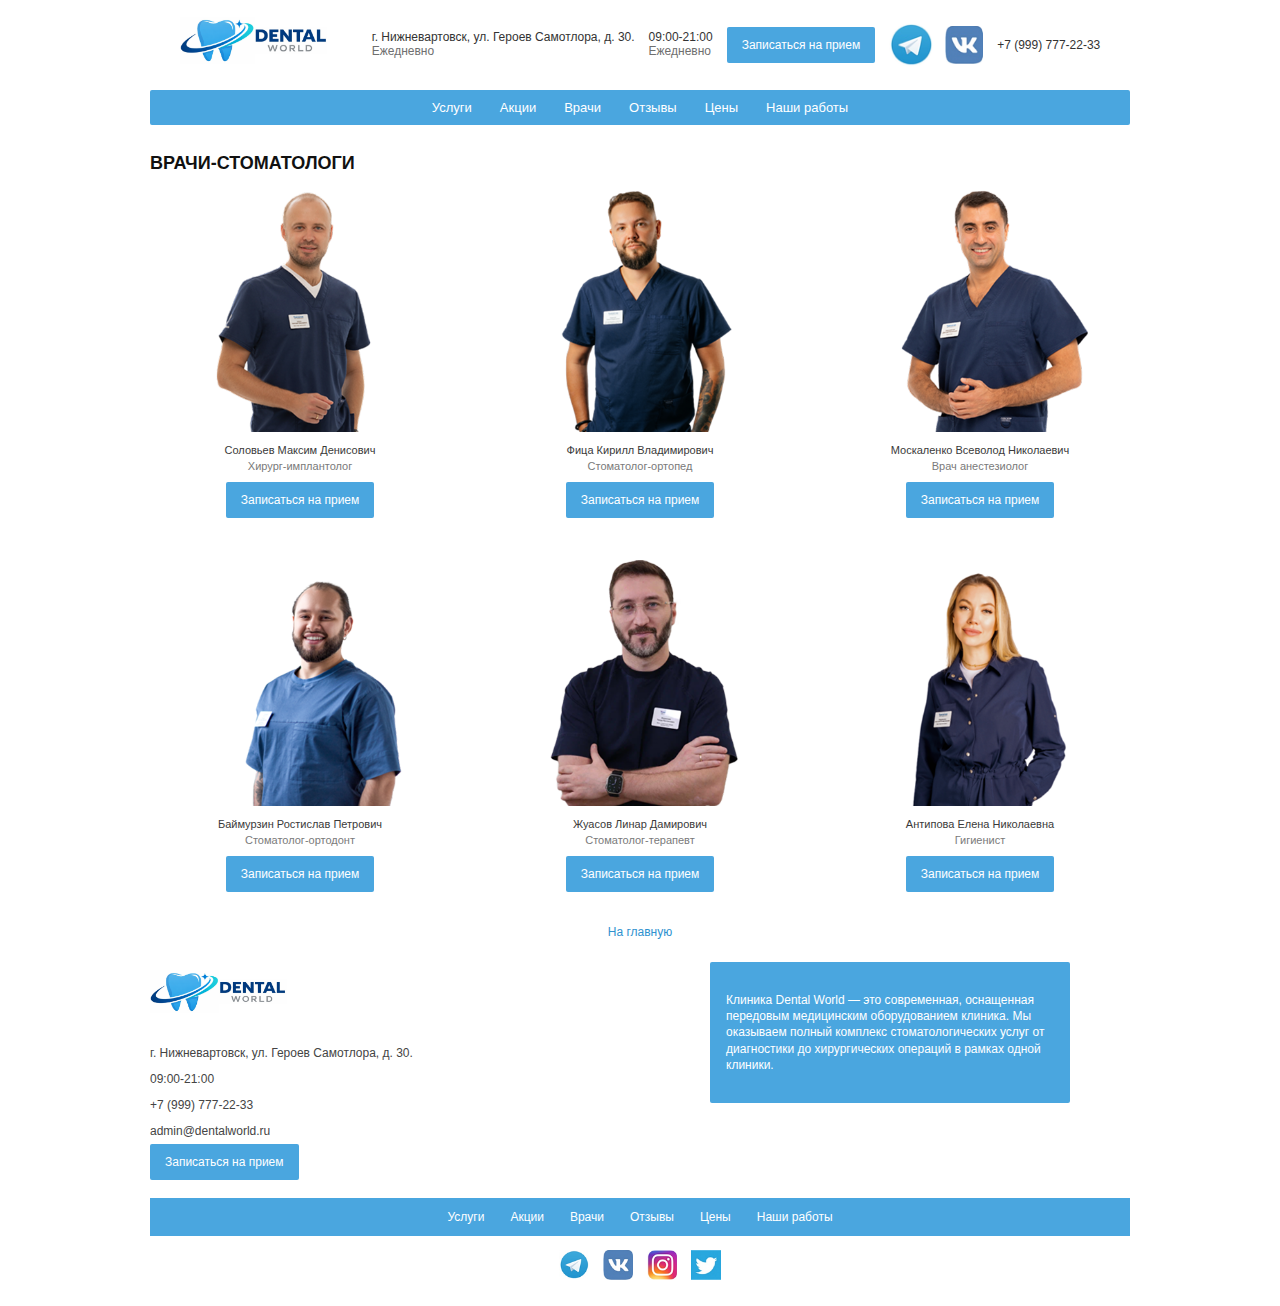
<file: doctors.html>
<!doctype html>
<html lang="ru">
<head>
  <meta charset="utf-8" />
  <meta name="viewport" content="width=device-width, initial-scale=1" />
  <title>Dental World — Врачи</title>
  <link rel="stylesheet" href="index.css" />
</head>
<body>

  <!-- TOP BAR -->
  <header class="topbar">
    <div class="container topbar__row">
      <div class="brand">
        <div class="brand__logo">
          <a href="index.html" aria-label="На главную">
            <img src="img/logo.png" alt="Dental World" />
          </a>
        </div>
        <button class="burger" type="button"
          aria-label="Открыть меню"
          aria-controls="mobileMenu"
          aria-expanded="false"
          data-burger>
          <span class="burger__lines" aria-hidden="true">
            <span></span><span></span><span></span>
          </span>
        </button>
      </div>

      <div class="topbar__info">
        <div class="info-item">
          <div class="info-item__title">г. Нижневартовск, ул. Героев Самотлора, д. 30.</div>
          <div class="info-item__sub">Ежедневно</div>
        </div>
        <div class="info-item">
          <div class="info-item__title">09:00-21:00</div>
          <div class="info-item__sub">Ежедневно</div>
        </div>
        <button class="btn btn--primary" type="button" data-modal-open="appointment">Записаться на прием</button>
        <div class="social-mini">
          <a class="social-mini__icon social-mini__icon--tg" href="https://web.telegram.org/" target="_blank" rel="noopener noreferrer" aria-label="Telegram">
            <img src="img/telegram-1-1.png" alt="Telegram">
          </a>
          <a class="social-mini__icon social-mini__icon--vk" href="https://vk.com/" target="_blank" rel="noopener noreferrer" aria-label="VK">
            <img src="img/vk-1-1.png" alt="VK">
          </a>
        </div>
        <div class="phone">+7 (999) 777-22-33</div>
      </div>
    </div>

    <!-- NAV -->
    <nav class="nav">
      <div class="container nav__row">
        <a class="nav__link" href="index.html#services">Услуги</a>
        <a class="nav__link" href="index.html#promo">Акции</a>
        <a class="nav__link" href="doctors.html">Врачи</a>
        <a class="nav__link" href="index.html#reviews">Отзывы</a>
        <a class="nav__link" href="prices.html">Цены</a>
        <a class="nav__link" href="index.html#works">Наши работы</a>
      </div>
    </nav>
  </header>

  <!-- MOBILE MENU  -->
  <div class="mobileMenu" id="mobileMenu" aria-hidden="true">
    <div class="mobileMenu__panel" role="dialog" aria-modal="true" aria-label="Меню сайта">
      <div class="mobileMenu__top">
        <img class="mobileMenu__logo" src="img/logo.png" alt="Dental World" />
        <button class="mobileMenu__close" type="button" aria-label="Закрыть меню" data-mobile-close>×</button>
      </div>
      <nav class="mobileMenu__nav">
        <a class="mobileMenu__link" href="index.html#services" data-mobile-link>Услуги</a>
        <a class="mobileMenu__link" href="index.html#promo" data-mobile-link>Акции</a>
        <a class="mobileMenu__link" href="doctors.html" data-mobile-link>Врачи</a>
        <a class="mobileMenu__link" href="index.html#reviews" data-mobile-link>Отзывы</a>
        <a class="mobileMenu__link" href="prices.html" data-mobile-link>Цены</a>
        <a class="mobileMenu__link" href="index.html#works" data-mobile-link>Наши работы</a>
      </nav>
    </div>
  </div>

  <main>
    <section class="section">
      <div class="container">
        <h1 class="section__title">ВРАЧИ-СТОМАТОЛОГИ</h1>

        <!-- doctors greed  -->
        <div class="doctors">
          <!-- Врач 1: Соловьев Максим Денисович -->
          <article class="doctor">
            <div class="doctor__photo doctor__photo--active">
              <img src="img/solovei.png" alt="Соловьев Максим Денисович" />
            </div>
            <div class="doctor__name">Соловьев Максим Денисович</div>
            <div class="doctor__role">Хирург-имплантолог</div>
            <button class="btn btn--primary" type="button" data-modal-open="appointment">Записаться на прием</button>
          </article>

          <!-- Врач 2: Фица Кирилл Владимирович -->
          <article class="doctor">
            <div class="doctor__photo">
              <img src="img/fitsa.png" alt="Фица Кирилл Владимирович" />
            </div>
            <div class="doctor__name">Фица Кирилл Владимирович</div>
            <div class="doctor__role">Стоматолог-ортопед</div>
            <button class="btn btn--primary" type="button" data-modal-open="appointment">Записаться на прием</button>
          </article>

          <!-- Врач 3: Москаленко Всеволод Николаевич -->
          <article class="doctor">
            <div class="doctor__photo">
              <img src="img/seva.png" alt="Москаленко Всеволод Николаевич" />
            </div>
            <div class="doctor__name">Москаленко Всеволод Николаевич</div>
            <div class="doctor__role">Врач анестезиолог</div>
            <button class="btn btn--primary" type="button" data-modal-open="appointment">Записаться на прием</button>
          </article>

          <!-- Врач 4: Баймурзин Ростислав Петрович -->
          <article class="doctor">
            <div class="doctor__photo">
              <img src="img/doctor4.png" alt="Баймурзин Ростислав Петрович" />
            </div>
            <div class="doctor__name">Баймурзин Ростислав Петрович</div>
            <div class="doctor__role">Стоматолог-ортодонт</div>
            <button class="btn btn--primary" type="button" data-modal-open="appointment">Записаться на прием</button>
          </article>

          <!-- Врач 5: Жуасов Линар Дамирович -->
          <article class="doctor">
            <div class="doctor__photo">
              <img src="img/doctor5.png" alt="Жуасов Линар Дамирович" />
            </div>
            <div class="doctor__name">Жуасов Линар Дамирович</div>
            <div class="doctor__role">Стоматолог-терапевт</div>
            <button class="btn btn--primary" type="button" data-modal-open="appointment">Записаться на прием</button>
          </article>

          <!-- Врач 6: Антипова Елена Николаевна -->
          <article class="doctor">
            <div class="doctor__photo">
              <img src="img/doctor6.png" alt="Антипова Елена Николаевна" />
            </div>
            <div class="doctor__name">Антипова Елена Николаевна</div>
            <div class="doctor__role">Гигиенист</div>
            <button class="btn btn--primary" type="button" data-modal-open="appointment">Записаться на прием</button>
          </article>
        </div>

        <!-- Ссылка на главную -->
        <div class="price-actions" style="margin-top: 30px; text-align: center;">
          <a href="index.html" class="link-home">На главную</a>
        </div>
      </div>
    </section>
  </main>

  <!-- FOOTER -->
  <footer class="footer">
    <div class="container">
      <div class="footer__grid">
        <div class="footer__left">
          <div class="footer__brand">
            <img src="img/logo.png" alt="Dental World" />
          </div>
          <div class="footer__line">г. Нижневартовск, ул. Героев Самотлора, д. 30.</div>
          <div class="footer__line">09:00-21:00</div>
          <div class="footer__line">+7 (999) 777-22-33</div>
          <div class="footer__line">admin@dentalworld.ru</div>
          <button class="btn btn--primary" type="button" data-modal-open="appointment">Записаться на прием</button>
        </div>
        <div class="footer__right">
          <div class="footer__infoBox">
            Клиника Dental World — это современная, оснащенная передовым медицинским оборудованием клиника.
            Мы оказываем полный комплекс стоматологических услуг от диагностики до хирургических операций
            в рамках одной клиники.
          </div>
        </div>
      </div>

      <div class="footer__nav">
        <a href="index.html#services">Услуги</a>
        <a href="index.html#promo">Акции</a>
        <a href="doctors.html">Врачи</a>
        <a href="index.html#reviews">Отзывы</a>
        <a href="prices.html">Цены</a>
        <a href="index.html#works">Наши работы</a>
      </div>

      <div class="footer__social">
        <a class="social" href="https://web.telegram.org/" target="_blank" rel="noopener noreferrer" aria-label="Telegram">
          <img src="img/telegram-1-1.png" alt="Telegram">
        </a>
        <a class="social" href="https://vk.com/" target="_blank" rel="noopener noreferrer" aria-label="VK">
          <img src="img/vk-1-1.png" alt="VK">
        </a>
        <a class="social" href="https://www.instagram.com/" target="_blank" rel="noopener noreferrer" aria-label="Instagram">
          <img src="img/insta-1-1.png" alt="Instagram">
        </a>
        <a class="social" href="https://x.com/" target="_blank" rel="noopener noreferrer" aria-label="Twitter">
          <img src="img/twitter-1-1.png" alt="Twitter">
        </a>
      </div>
    </div>
  </footer>

  <!-- MODAL -->
  <div class="modal" id="appointment-modal" aria-hidden="true">
    <div class="modal__overlay" data-modal-close></div>
    <div class="modal__dialog" role="dialog" aria-modal="true" aria-labelledby="modal-title">
      <button class="modal__close" type="button" aria-label="Закрыть" data-modal-close>×</button>
      <h2 class="modal__title" id="modal-title">Запись на приём</h2>
      <p class="modal__subtitle">Оставьте контакты — мы перезвоним и подберём удобное время.</p>
      <form class="modal__form" id="appointment-form">
        <label class="field">
          <span class="field__label">Имя</span>
          <input class="field__input" type="text" name="name" placeholder="Например, Тимофей" required>
        </label>
        <label class="field">
          <span class="field__label">Телефон</span>
          <input class="field__input" type="tel" name="phone" placeholder="+7 (___) ___-__-__" required>
        </label>
        <label class="field">
          <span class="field__label">Комментарий (необязательно)</span>
          <textarea class="field__input field__textarea" name="comment" rows="3" placeholder="Что беспокоит?"></textarea>
        </label>
        <div class="modal__actions">
          <button class="btn btn--primary" type="submit">Отправить</button>
          <button class="btn modal__btn-secondary" type="button" data-modal-close>Отмена</button>
        </div>
        <div class="modal__note">
          Нажимая “Отправить”, вы соглашаетесь с обработкой персональных данных.
        </div>
      </form>
    </div>
  </div>

  <script src="script.js"></script>
</body>
</html>
</file>
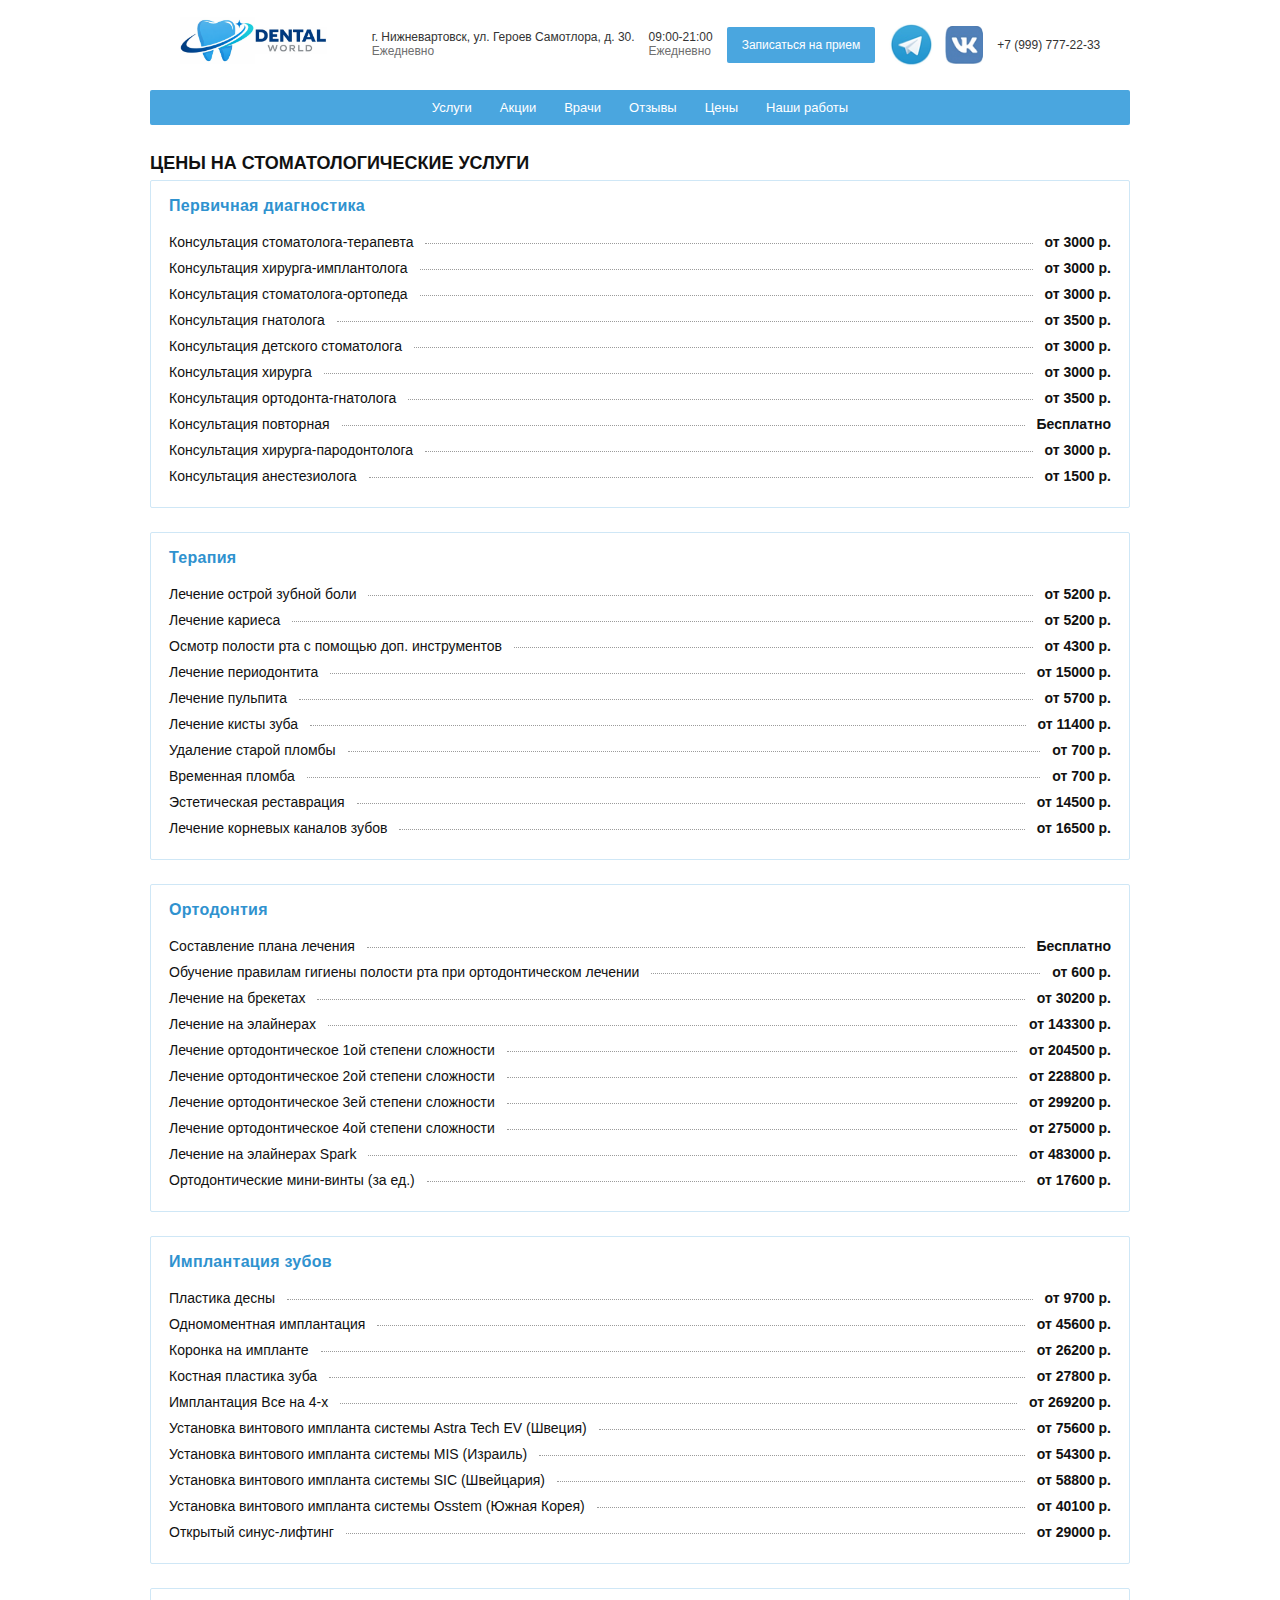
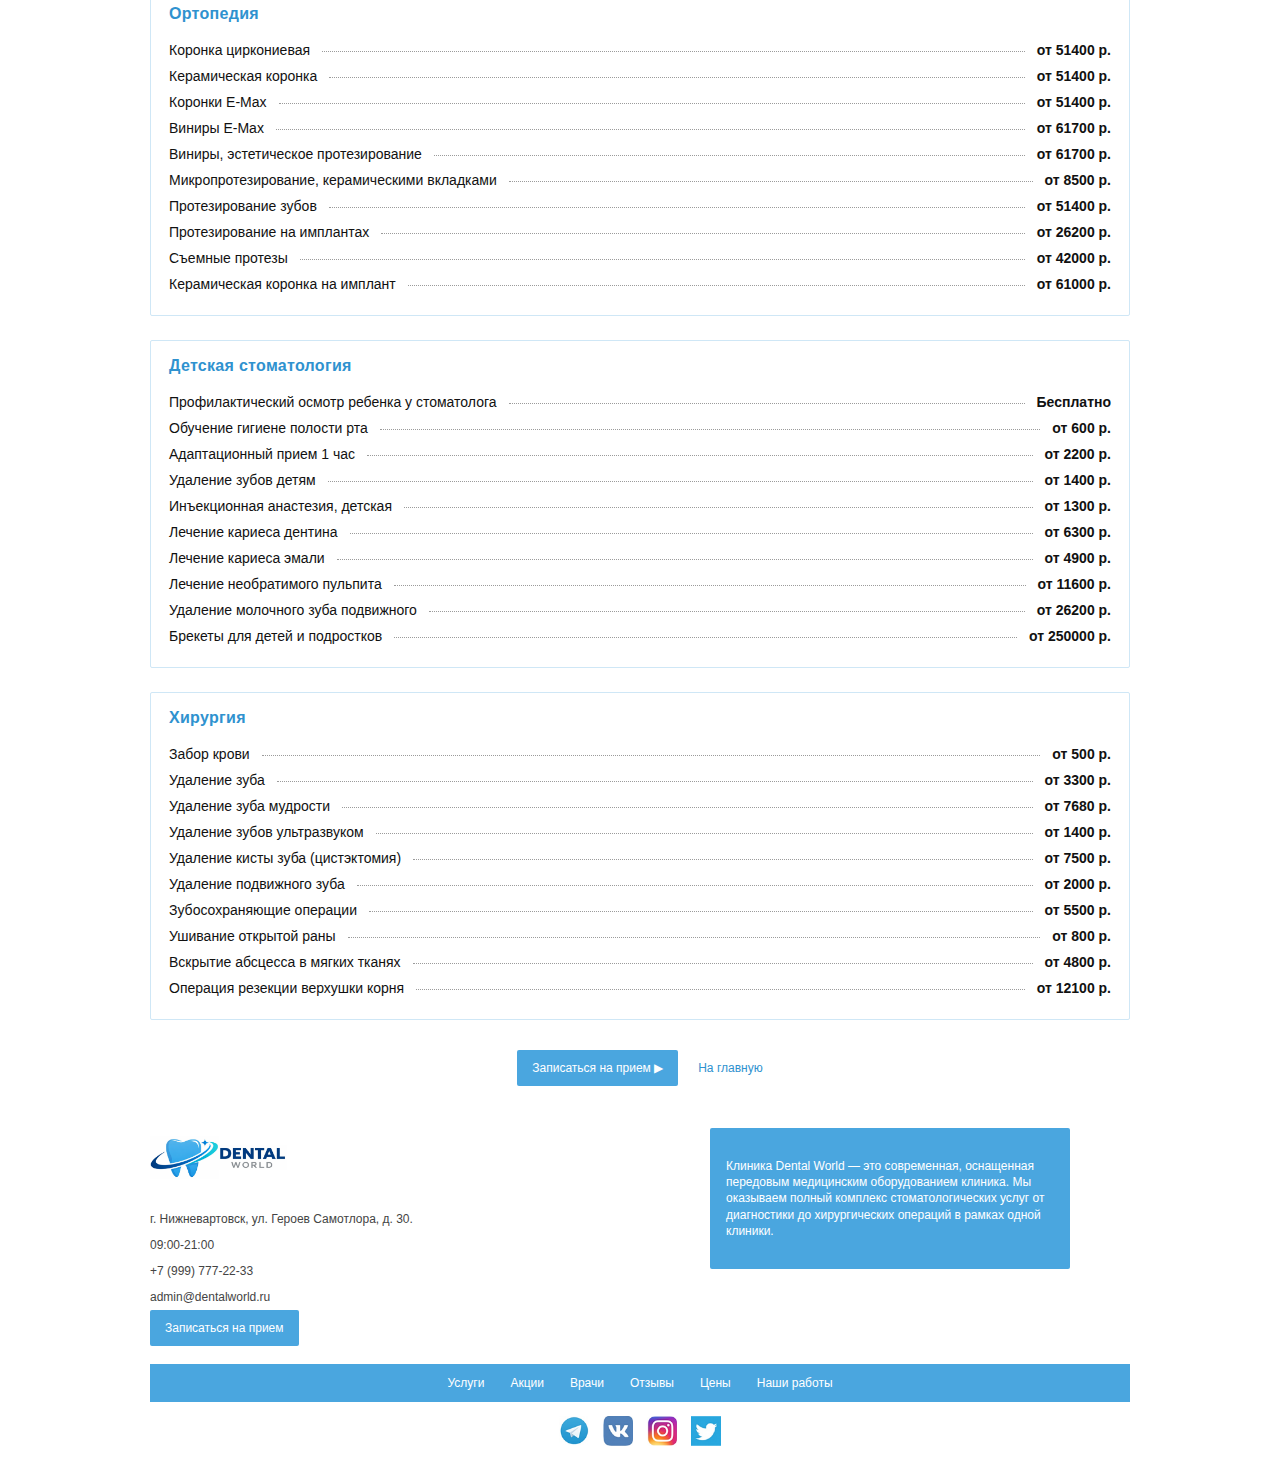
<file: prices.html>
<!doctype html>
<html lang="ru">
<head>
  <meta charset="utf-8" />
  <meta name="viewport" content="width=device-width, initial-scale=1" />
  <title>Dental World — Цены</title>
  <link rel="stylesheet" href="prices.css" />
</head>
<body>

  <!-- TOP BAR -->
  <header class="topbar">
    <div class="container topbar__row">
      <div class="brand">
        <div class="brand__logo">
          <a href="index.html" aria-label="На главную">
            <img src="img/logo.png" alt="Dental World" />
          </a>
        </div>
        <button class="burger" type="button"
          aria-label="Открыть меню"
          aria-controls="mobileMenu"
          aria-expanded="false"
          data-burger>
          <span class="burger__lines" aria-hidden="true">
            <span></span><span></span><span></span>
          </span>
        </button>
      </div>

      <div class="topbar__info">
        <div class="info-item">
          <div class="info-item__title">г. Нижневартовск, ул. Героев Самотлора, д. 30.</div>
          <div class="info-item__sub">Ежедневно</div>
        </div>
        <div class="info-item">
          <div class="info-item__title">09:00-21:00</div>
          <div class="info-item__sub">Ежедневно</div>
        </div>
        <button class="btn btn--primary" type="button" data-modal-open="appointment">Записаться на прием</button>
        <div class="social-mini">
          <a class="social-mini__icon social-mini__icon--tg" href="https://web.telegram.org/" target="_blank" rel="noopener noreferrer" aria-label="Telegram">
            <img src="img/telegram-1-1.png" alt="Telegram">
          </a>
          <a class="social-mini__icon social-mini__icon--vk" href="https://vk.com/" target="_blank" rel="noopener noreferrer" aria-label="VK">
            <img src="img/vk-1-1.png" alt="VK">
          </a>
        </div>
        <div class="phone">+7 (999) 777-22-33</div>
      </div>
    </div>

    <!-- NAV -->
    <nav class="nav">
      <div class="container nav__row">
        <a class="nav__link" href="index.html#services">Услуги</a>
        <a class="nav__link" href="index.html#promo">Акции</a>
        <a class="nav__link" href="doctors.html">Врачи</a>
        <a class="nav__link" href="index.html#reviews">Отзывы</a>
        <a class="nav__link" href="prices.html">Цены</a>
        <a class="nav__link" href="index.html#works">Наши работы</a>
      </div>
    </nav>
  </header>

  <!-- MOBILE MENU -->
  <div class="mobileMenu" id="mobileMenu" aria-hidden="true">
    <div class="mobileMenu__panel" role="dialog" aria-modal="true" aria-label="Меню сайта">
      <div class="mobileMenu__top">
        <img class="mobileMenu__logo" src="img/logo.png" alt="Dental World" />
        <button class="mobileMenu__close" type="button" aria-label="Закрыть меню" data-mobile-close>×</button>
      </div>
      <nav class="mobileMenu__nav">
        <a class="mobileMenu__link" href="index.html#services" data-mobile-link>Услуги</a>
        <a class="mobileMenu__link" href="index.html#promo" data-mobile-link>Акции</a>
        <a class="mobileMenu__link" href="doctors.html" data-mobile-link>Врачи</a>
        <a class="mobileMenu__link" href="index.html#reviews" data-mobile-link>Отзывы</a>
        <a class="mobileMenu__link" href="prices.html" data-mobile-link>Цены</a>
        <a class="mobileMenu__link" href="index.html#works" data-mobile-link>Наши работы</a>
      </nav>
    </div>
  </div>

  <main>
    <!-- БЛОК ЦЕН -->
    <section class="section">
      <div class="container">
        <h1 class="section__title">ЦЕНЫ НА СТОМАТОЛОГИЧЕСКИЕ УСЛУГИ</h1>

        <!-- Первичная диагностика -->
        <div class="prices__box">
          <div class="prices__header">Первичная диагностика</div>
          <div class="price-row"><span class="price-row__name">Консультация стоматолога-терапевта</span><span class="price-row__dots"></span><span class="price-row__value">от 3000 р.</span></div>
          <div class="price-row"><span class="price-row__name">Консультация хирурга-имплантолога</span><span class="price-row__dots"></span><span class="price-row__value">от 3000 р.</span></div>
          <div class="price-row"><span class="price-row__name">Консультация стоматолога-ортопеда</span><span class="price-row__dots"></span><span class="price-row__value">от 3000 р.</span></div>
          <div class="price-row"><span class="price-row__name">Консультация гнатолога</span><span class="price-row__dots"></span><span class="price-row__value">от 3500 р.</span></div>
          <div class="price-row"><span class="price-row__name">Консультация детского стоматолога</span><span class="price-row__dots"></span><span class="price-row__value">от 3000 р.</span></div>
          <div class="price-row"><span class="price-row__name">Консультация хирурга</span><span class="price-row__dots"></span><span class="price-row__value">от 3000 р.</span></div>
          <div class="price-row"><span class="price-row__name">Консультация ортодонта-гнатолога</span><span class="price-row__dots"></span><span class="price-row__value">от 3500 р.</span></div>
          <div class="price-row"><span class="price-row__name">Консультация повторная</span><span class="price-row__dots"></span><span class="price-row__value">Бесплатно</span></div>
          <div class="price-row"><span class="price-row__name">Консультация хирурга-пародонтолога</span><span class="price-row__dots"></span><span class="price-row__value">от 3000 р.</span></div>
          <div class="price-row"><span class="price-row__name">Консультация анестезиолога</span><span class="price-row__dots"></span><span class="price-row__value">от 1500 р.</span></div>
        </div>

        <!-- Терапия -->
        <div class="prices__box">
          <div class="prices__header">Терапия</div>
          <div class="price-row"><span class="price-row__name">Лечение острой зубной боли</span><span class="price-row__dots"></span><span class="price-row__value">от 5200 р.</span></div>
          <div class="price-row"><span class="price-row__name">Лечение кариеса</span><span class="price-row__dots"></span><span class="price-row__value">от 5200 р.</span></div>
          <div class="price-row"><span class="price-row__name">Осмотр полости рта с помощью доп. инструментов</span><span class="price-row__dots"></span><span class="price-row__value">от 4300 р.</span></div>
          <div class="price-row"><span class="price-row__name">Лечение периодонтита</span><span class="price-row__dots"></span><span class="price-row__value">от 15000 р.</span></div>
          <div class="price-row"><span class="price-row__name">Лечение пульпита</span><span class="price-row__dots"></span><span class="price-row__value">от 5700 р.</span></div>
          <div class="price-row"><span class="price-row__name">Лечение кисты зуба</span><span class="price-row__dots"></span><span class="price-row__value">от 11400 р.</span></div>
          <div class="price-row"><span class="price-row__name">Удаление старой пломбы</span><span class="price-row__dots"></span><span class="price-row__value">от 700 р.</span></div>
          <div class="price-row"><span class="price-row__name">Временная пломба</span><span class="price-row__dots"></span><span class="price-row__value">от 700 р.</span></div>
          <div class="price-row"><span class="price-row__name">Эстетическая реставрация</span><span class="price-row__dots"></span><span class="price-row__value">от 14500 р.</span></div>
          <div class="price-row"><span class="price-row__name">Лечение корневых каналов зубов</span><span class="price-row__dots"></span><span class="price-row__value">от 16500 р.</span></div>
        </div>

        <!-- Ортодонтия -->
        <div class="prices__box">
          <div class="prices__header">Ортодонтия</div>
          <div class="price-row"><span class="price-row__name">Составление плана лечения</span><span class="price-row__dots"></span><span class="price-row__value">Бесплатно</span></div>
          <div class="price-row"><span class="price-row__name">Обучение правилам гигиены полости рта при ортодонтическом лечении</span><span class="price-row__dots"></span><span class="price-row__value">от 600 р.</span></div>
          <div class="price-row"><span class="price-row__name">Лечение на брекетах</span><span class="price-row__dots"></span><span class="price-row__value">от 30200 р.</span></div>
          <div class="price-row"><span class="price-row__name">Лечение на элайнерах</span><span class="price-row__dots"></span><span class="price-row__value">от 143300 р.</span></div>
          <div class="price-row"><span class="price-row__name">Лечение ортодонтическое 1ой степени сложности</span><span class="price-row__dots"></span><span class="price-row__value">от 204500 р.</span></div>
          <div class="price-row"><span class="price-row__name">Лечение ортодонтическое 2ой степени сложности</span><span class="price-row__dots"></span><span class="price-row__value">от 228800 р.</span></div>
          <div class="price-row"><span class="price-row__name">Лечение ортодонтическое 3ей степени сложности</span><span class="price-row__dots"></span><span class="price-row__value">от 299200 р.</span></div>
          <div class="price-row"><span class="price-row__name">Лечение ортодонтическое 4ой степени сложности</span><span class="price-row__dots"></span><span class="price-row__value">от 275000 р.</span></div>
          <div class="price-row"><span class="price-row__name">Лечение на элайнерах Spark</span><span class="price-row__dots"></span><span class="price-row__value">от 483000 р.</span></div>
          <div class="price-row"><span class="price-row__name">Ортодонтические мини-винты (за ед.)</span><span class="price-row__dots"></span><span class="price-row__value">от 17600 р.</span></div>
        </div>

        <!-- Имплантация зубов -->
        <div class="prices__box">
          <div class="prices__header">Имплантация зубов</div>
          <div class="price-row"><span class="price-row__name">Пластика десны</span><span class="price-row__dots"></span><span class="price-row__value">от 9700 р.</span></div>
          <div class="price-row"><span class="price-row__name">Одномоментная имплантация</span><span class="price-row__dots"></span><span class="price-row__value">от 45600 р.</span></div>
          <div class="price-row"><span class="price-row__name">Коронка на импланте</span><span class="price-row__dots"></span><span class="price-row__value">от 26200 р.</span></div>
          <div class="price-row"><span class="price-row__name">Костная пластика зуба</span><span class="price-row__dots"></span><span class="price-row__value">от 27800 р.</span></div>
          <div class="price-row"><span class="price-row__name">Имплантация Все на 4-х</span><span class="price-row__dots"></span><span class="price-row__value">от 269200 р.</span></div>
          <div class="price-row"><span class="price-row__name">Установка винтового импланта системы Astra Tech EV (Швеция)</span><span class="price-row__dots"></span><span class="price-row__value">от 75600 р.</span></div>
          <div class="price-row"><span class="price-row__name">Установка винтового импланта системы MIS (Израиль)</span><span class="price-row__dots"></span><span class="price-row__value">от 54300 р.</span></div>
          <div class="price-row"><span class="price-row__name">Установка винтового импланта системы SIC (Швейцария)</span><span class="price-row__dots"></span><span class="price-row__value">от 58800 р.</span></div>
          <div class="price-row"><span class="price-row__name">Установка винтового импланта системы Osstem (Южная Корея)</span><span class="price-row__dots"></span><span class="price-row__value">от 40100 р.</span></div>
          <div class="price-row"><span class="price-row__name">Открытый синус-лифтинг</span><span class="price-row__dots"></span><span class="price-row__value">от 29000 р.</span></div>
        </div>

        <!-- Ортопедия -->
        <div class="prices__box">
          <div class="prices__header">Ортопедия</div>
          <div class="price-row"><span class="price-row__name">Коронка циркониевая</span><span class="price-row__dots"></span><span class="price-row__value">от 51400 р.</span></div>
          <div class="price-row"><span class="price-row__name">Керамическая коронка</span><span class="price-row__dots"></span><span class="price-row__value">от 51400 р.</span></div>
          <div class="price-row"><span class="price-row__name">Коронки E-Max</span><span class="price-row__dots"></span><span class="price-row__value">от 51400 р.</span></div>
          <div class="price-row"><span class="price-row__name">Виниры E-Max</span><span class="price-row__dots"></span><span class="price-row__value">от 61700 р.</span></div>
          <div class="price-row"><span class="price-row__name">Виниры, эстетическое протезирование</span><span class="price-row__dots"></span><span class="price-row__value">от 61700 р.</span></div>
          <div class="price-row"><span class="price-row__name">Микропротезирование, керамическими вкладками</span><span class="price-row__dots"></span><span class="price-row__value">от 8500 р.</span></div>
          <div class="price-row"><span class="price-row__name">Протезирование зубов</span><span class="price-row__dots"></span><span class="price-row__value">от 51400 р.</span></div>
          <div class="price-row"><span class="price-row__name">Протезирование на имплантах</span><span class="price-row__dots"></span><span class="price-row__value">от 26200 р.</span></div>
          <div class="price-row"><span class="price-row__name">Съемные протезы</span><span class="price-row__dots"></span><span class="price-row__value">от 42000 р.</span></div>
          <div class="price-row"><span class="price-row__name">Керамическая коронка на имплант</span><span class="price-row__dots"></span><span class="price-row__value">от 61000 р.</span></div>
        </div>

        <!-- Детская стоматология -->
        <div class="prices__box">
          <div class="prices__header">Детская стоматология</div>
          <div class="price-row"><span class="price-row__name">Профилактический осмотр ребенка у стоматолога</span><span class="price-row__dots"></span><span class="price-row__value">Бесплатно</span></div>
          <div class="price-row"><span class="price-row__name">Обучение гигиене полости рта</span><span class="price-row__dots"></span><span class="price-row__value">от 600 р.</span></div>
          <div class="price-row"><span class="price-row__name">Адаптационный прием 1 час</span><span class="price-row__dots"></span><span class="price-row__value">от 2200 р.</span></div>
          <div class="price-row"><span class="price-row__name">Удаление зубов детям</span><span class="price-row__dots"></span><span class="price-row__value">от 1400 р.</span></div>
          <div class="price-row"><span class="price-row__name">Инъекционная анастезия, детская</span><span class="price-row__dots"></span><span class="price-row__value">от 1300 р.</span></div>
          <div class="price-row"><span class="price-row__name">Лечение кариеса дентина</span><span class="price-row__dots"></span><span class="price-row__value">от 6300 р.</span></div>
          <div class="price-row"><span class="price-row__name">Лечение кариеса эмали</span><span class="price-row__dots"></span><span class="price-row__value">от 4900 р.</span></div>
          <div class="price-row"><span class="price-row__name">Лечение необратимого пульпита</span><span class="price-row__dots"></span><span class="price-row__value">от 11600 р.</span></div>
          <div class="price-row"><span class="price-row__name">Удаление молочного зуба подвижного</span><span class="price-row__dots"></span><span class="price-row__value">от 26200 р.</span></div>
          <div class="price-row"><span class="price-row__name">Брекеты для детей и подростков</span><span class="price-row__dots"></span><span class="price-row__value">от 250000 р.</span></div>
        </div>

        <!-- Хирургия -->
        <div class="prices__box">
          <div class="prices__header">Хирургия</div>
          <div class="price-row"><span class="price-row__name">Забор крови</span><span class="price-row__dots"></span><span class="price-row__value">от 500 р.</span></div>
          <div class="price-row"><span class="price-row__name">Удаление зуба</span><span class="price-row__dots"></span><span class="price-row__value">от 3300 р.</span></div>
          <div class="price-row"><span class="price-row__name">Удаление зуба мудрости</span><span class="price-row__dots"></span><span class="price-row__value">от 7680 р.</span></div>
          <div class="price-row"><span class="price-row__name">Удаление зубов ультразвуком</span><span class="price-row__dots"></span><span class="price-row__value">от 1400 р.</span></div>
          <div class="price-row"><span class="price-row__name">Удаление кисты зуба (цистэктомия)</span><span class="price-row__dots"></span><span class="price-row__value">от 7500 р.</span></div>
          <div class="price-row"><span class="price-row__name">Удаление подвижного зуба</span><span class="price-row__dots"></span><span class="price-row__value">от 2000 р.</span></div>
          <div class="price-row"><span class="price-row__name">Зубосохраняющие операции</span><span class="price-row__dots"></span><span class="price-row__value">от 5500 р.</span></div>
          <div class="price-row"><span class="price-row__name">Ушивание открытой раны</span><span class="price-row__dots"></span><span class="price-row__value">от 800 р.</span></div>
          <div class="price-row"><span class="price-row__name">Вскрытие абсцесса в мягких тканях</span><span class="price-row__dots"></span><span class="price-row__value">от 4800 р.</span></div>
          <div class="price-row"><span class="price-row__name">Операция резекции верхушки корня</span><span class="price-row__dots"></span><span class="price-row__value">от 12100 р.</span></div>
        </div>

        <!-- кнопка записи и ссылка на главную -->
        <div class="price-actions">
          <button class="btn btn--primary" data-modal-open="appointment">Записаться на прием ▶</button>
          <a href="index.html" class="link-home">На главную</a>
        </div>
      </div>
    </section>
  </main>

  <!-- FOOTER -->
  <footer class="footer">
    <div class="container">
      <div class="footer__grid">
        <div class="footer__left">
          <div class="footer__brand">
            <img src="img/logo.png" alt="Dental World" />
          </div>
          <div class="footer__line">г. Нижневартовск, ул. Героев Самотлора, д. 30.</div>
          <div class="footer__line">09:00-21:00</div>
          <div class="footer__line">+7 (999) 777-22-33</div>
          <div class="footer__line">admin@dentalworld.ru</div>
          <button class="btn btn--primary" type="button" data-modal-open="appointment">Записаться на прием</button>
        </div>
        <div class="footer__right">
          <div class="footer__infoBox">
            Клиника Dental World — это современная, оснащенная передовым медицинским оборудованием клиника.
            Мы оказываем полный комплекс стоматологических услуг от диагностики до хирургических операций
            в рамках одной клиники.
          </div>
        </div>
      </div>

      <div class="footer__nav">
        <a href="index.html#services">Услуги</a>
        <a href="index.html#promo">Акции</a>
        <a href="doctors.html">Врачи</a>
        <a href="index.html#reviews">Отзывы</a>
        <a href="prices.html">Цены</a>
        <a href="index.html#works">Наши работы</a>
      </div>

      <div class="footer__social">
        <a class="social" href="https://web.telegram.org/" target="_blank" rel="noopener noreferrer" aria-label="Telegram">
          <img src="img/telegram-1-1.png" alt="Telegram">
        </a>
        <a class="social" href="https://vk.com/" target="_blank" rel="noopener noreferrer" aria-label="VK">
          <img src="img/vk-1-1.png" alt="VK">
        </a>
        <a class="social" href="https://www.instagram.com/" target="_blank" rel="noopener noreferrer" aria-label="Instagram">
          <img src="img/insta-1-1.png" alt="Instagram">
        </a>
        <a class="social" href="https://x.com/" target="_blank" rel="noopener noreferrer" aria-label="Twitter">
          <img src="img/twitter-1-1.png" alt="Twitter">
        </a>
      </div>
    </div>
  </footer>

  <!-- МОДАЛЬНОЕ ОКНО -->
  <div class="modal" id="appointment-modal" aria-hidden="true">
    <div class="modal__overlay" data-modal-close></div>
    <div class="modal__dialog" role="dialog" aria-modal="true" aria-labelledby="modal-title">
      <button class="modal__close" type="button" aria-label="Закрыть" data-modal-close>×</button>
      <h2 class="modal__title" id="modal-title">Запись на приём</h2>
      <p class="modal__subtitle">Оставьте контакты — мы перезвоним и подберём удобное время.</p>
      <form class="modal__form" id="appointment-form">
        <label class="field">
          <span class="field__label">Имя</span>
          <input class="field__input" type="text" name="name" placeholder="Например, Тимофей" required>
        </label>
        <label class="field">
          <span class="field__label">Телефон</span>
          <input class="field__input" type="tel" name="phone" placeholder="+7 (___) ___-__-__" required>
        </label>
        <label class="field">
          <span class="field__label">Комментарий (необязательно)</span>
          <textarea class="field__input field__textarea" name="comment" rows="3" placeholder="Что беспокоит?"></textarea>
        </label>
        <div class="modal__actions">
          <button class="btn btn--primary" type="submit">Отправить</button>
          <button class="btn modal__btn-secondary" type="button" data-modal-close>Отмена</button>
        </div>
        <div class="modal__note">
          Нажимая “Отправить”, вы соглашаетесь с обработкой персональных данных.
        </div>
      </form>
    </div>
  </div>

  <script src="script.js"></script>
</body>
</html>
</file>
<file: index.css>
:root {
  --blue: #4aa6df;
  --blue2: #2f92cf;
  --text: #111;
  --muted: #6f6f6f;
  --line: #d8d8d8;
  --bg: #ffffff;
  --tgSize: 44px;
  --vkW: 38px;
  --vkH: 44px;
}

* {
  box-sizing: border-box;
}

html, body {
  margin: 0;
  padding: 0;
  background: var(--bg);
  color: var(--text);
  font-family: Arial, Helvetica, sans-serif;
}

img {
  max-width: 100%;
  display: block;
}

.container {
  width: 980px;
  max-width: calc(100% - 40px);
  margin: 0 auto;
}

/* TOP BAR */
.topbar {
  background: #fff;
}

.topbar__row {
  display: flex;
  align-items: center;
  justify-content: center;
  gap: 18px;
  padding: 10px 0;
}

.brand {
  display: flex;
  align-items: center;
  gap: 10px;
  min-width: 150px;
}

.brand__logo {
  height: 70px;
  display: flex;
  align-items: center;
  justify-content: center;
}

.brand__logo img {
  width: auto;
  height: 100%;
}

.brand__logo a {
  display: flex;
  align-items: center;
  justify-content: center;
  width: 100%;
  height: 100%;
}

.brand__name {
  font-weight: 700;
  letter-spacing: .3px;
  font-size: 14px;
}
.brand__name span {
  font-weight: 700;
}

.topbar__info {
  display: flex;
  align-items: center;
  gap: 14px;
  flex: 0 1 auto;
  justify-content: flex-start;
  margin-left: 24px;
  flex-wrap: wrap;
}

.info-item {
  line-height: 1.15;
  text-align: left;
  font-size: 12px;
  color: #333;
}

.info-item__sub {
  color: var(--muted);
  font-size: 12px;
}

.phone {
  font-size: 12px;
  color: #333;
  white-space: nowrap;
}

/* SOCIAL (topbar) */
.topbar .social-mini {
  display: flex;
  align-items: center;
  gap: 12px;
}

.topbar .social-mini__icon {
  display: inline-flex;
  align-items: center;
  justify-content: center;
  line-height: 0;
  background: transparent;
  padding: 0;
  text-decoration: none;
}

.topbar .social-mini__icon img {
  display: block;
  object-fit: contain;
  filter: none;
}

.topbar .social-mini__icon:nth-child(1) img {
  width: var(--tgSize);
  height: var(--tgSize);
  border-radius: 50%;
}

.topbar .social-mini__icon:nth-child(2) img {
  width: var(--vkW);
  height: var(--vkH);
  border-radius: 10px;
}

/* NAV */
.nav {
  background: transparent;
}

.nav__row {
  display: flex;
  justify-content: center;
  gap: 28px;
  padding: 10px 0;
  background: var(--blue);
  border-radius: 2px;
}

.nav__link {
  color: #fff;
  text-decoration: none;
  font-size: 13px;
}
.nav__link:hover {
  opacity: .9;
}

/* BUTTONS */
.btn {
  display: inline-block;
  text-decoration: none;
  border: 1px solid transparent;
  padding: 10px 14px;
  border-radius: 2px;
  font-size: 12px;
  cursor: pointer;
  white-space: nowrap;
}

.btn--primary {
  background: var(--blue);
  color: #fff;
}

/* HERO */
.hero {
  padding: 26px 0 14px;
}

.hero__title {
  margin: 0 0 10px;
  text-align: center;
  font-size: 22px;
  font-weight: 700;
  letter-spacing: .2px;
}

.hero__subtitle {
  text-align: center;
  font-size: 12px;
  color: #444;
  margin-bottom: 20px;
}

/* SLIDER MOCK (services grid) */
.slider__track {
  flex: 1;
  display: grid;
  grid-template-columns: repeat(3, 1fr);
  gap: 18px;
}

.service-card {
  background: var(--blue);
  color: #fff;
  padding: 18px;
  min-height: 112px;
  border-radius: 2px;
}

.service-card__title {
  font-weight: 700;
  font-size: 13px;
  margin-bottom: 10px;
}

.service-card__text {
  font-size: 12px;
  line-height: 1.25;
}

.top3-banner {
  background: var(--blue);
  color: #fff;
  display: flex;
  align-items: center;
  justify-content: space-between;
  gap: 10px;
  padding: 10px 16px;
  border-radius: 2px;
  margin-top: 10px;
}

.top3-banner__text {
  text-align: center;
  flex: 1;
  font-weight: 700;
  letter-spacing: .3px;
  font-size: 14px;
}

.top3-banner__cup {
  font-size: 22px;
}

/* SECTION */
.section {
  padding: 10px 0 0;
}

.section__title {
  font-size: 18px;
  font-weight: 700;
  margin: 18px 0 6px;
}

.section__title--spaced {
  margin-top: 26px;
}

.section__subtitle {
  font-size: 12px;
  color: #666;
  margin-bottom: 14px;
}

.section__head {
  display: flex;
  align-items: flex-start;
  justify-content: space-between;
  gap: 12px;
  margin-top: 20px;
}

.section__head--spaced {
  margin-top: 26px;
}

.link-more {
  font-size: 12px;
  color: var(--blue2);
  text-decoration: none;
  margin-top: 6px;
}
.link-more:hover {
  text-decoration: underline;
}

/* PROMO */
.promo-slider {
  display: flex;
  align-items: center;
  gap: 14px;
}

.promo-grid {
  flex: 1;
  display: grid;
  grid-template-columns: 1fr 1fr;
  gap: 40px;
}

.promo-card {
  border: 1px solid #efefef;
  border-radius: 2px;
  overflow: hidden;
}

.promo-card__img {
  background: #f3f3f3;
  height: 300px;
}

.promo-card__img img {
  width: 100%;
  height: 100%;
  object-fit: cover;
}

.promo-card__body {
  padding: 12px 10px;
}

.promo-card__title {
  font-weight: 700;
  font-size: 16px;
}

/* DOCTORS */
.doctors {
  display: grid;
  grid-template-columns: repeat(3, 1fr);
  gap: 40px;
  margin-top: 10px;
}

.doctor {
  text-align: center;
}

.doctor__photo {
  width: 250px;
  height: 250px;
  margin: 0 auto 10px;
  border: 2px solid transparent;
  display: flex;
  align-items: center;
  justify-content: center;
}

.doctor__photo img {
  width: 100%;
  height: 100%;
  object-fit: contain;
}

.doctor__name {
  font-size: 11px;
  color: #3a3a3a;
  margin: 6px 0 4px;
}

.doctor__role {
  font-size: 11px;
  color: #7a7a7a;
  margin-bottom: 10px;
}

.link-home {
  font-size: 12px;
  color: var(--blue2);
  text-decoration: none;
}
.link-home:hover {
  text-decoration: underline;
}

/* REVIEWS */
.reviews {
  display: flex;
  align-items: center;
  gap: 14px;
}

.reviews__grid {
  flex: 1;
  display: grid;
  grid-template-columns: 1fr 1fr;
  gap: 60px;
  padding: 0 10px;
}

.review {
  text-align: center;
  padding: 10px 0 0;
}

.review__name {
  font-size: 12px;
  color: #333;
  margin-bottom: 6px;
}

.review__stars {
  color: #f1c40f;
  font-size: 14px;
  letter-spacing: 1px;
  margin-bottom: 10px;
}

.review__text {
  font-size: 11px;
  color: #555;
  line-height: 1.35;
  min-height: 44px;
}

.review__date {
  font-size: 10px;
  color: #777;
  margin-top: 10px;
}

/* PRICES */
.prices {
  display: flex;
  align-items: flex-start;
  gap: 14px;
  margin-top: 8px;
}

.prices__box {
  flex: 1;
  border: 1px solid #cfe7f6;
  border-radius: 2px;
  padding: 12px 14px 14px;
}

.prices__header {
  color: var(--blue2);
  font-size: 12px;
  margin-bottom: 10px;
}

.price-row {
  display: flex;
  align-items: baseline;
  gap: 10px;
  font-size: 11px;
  padding: 3px 0;
}

.price-row__name {
  white-space: nowrap;
}

.price-row__dots {
  flex: 1;
  border-bottom: 1px dotted #9b9b9b;
  transform: translateY(-2px);
}

.price-row__value {
  white-space: nowrap;
}

/* WORKS */
.works {
  display: flex;
  align-items: flex-start;
  gap: 14px;
  margin-top: 6px;
}

.works__grid {
  flex: 1;
  display: grid;
  grid-template-columns: 1fr 1fr;
  gap: 50px;
}

.work__img {
  height: 250px;
  border: 2px solid transparent;
}

.work__img img {
  width: 100%;
  height: 100%;
  object-fit: cover;
}

.work__link {
  margin-top: 10px;
  font-size: 11px;
  color: var(--blue2);
}

/* RATINGS */
.ratings {
  display: grid;
  grid-template-columns: repeat(4, 1fr);
  gap: 14px;
  margin: 18px 0 24px;
  padding-top: 18px;
}

.rating-item {
  text-align: center;
  border-left: 1px solid #efefef;
  padding: 0 10px;
  color: inherit;
  text-decoration: none;
  display: block;
}

.rating-item:first-child {
  border-left: none;
}

.rating-item__logo {
  display: flex;
  align-items: center;
  justify-content: center;
  min-height: 60px;
}

.rating-item__logo img {
  display: block;
  max-width: 100%;
  height: auto;
  object-fit: contain;
}

.rating-item__score {
  margin-top: 10px;
  font-size: 12px;
  color: #444;
}

/* FOOTER */
.footer {
  padding: 22px 0 26px;
}

.footer__grid {
  display: grid;
  grid-template-columns: 1fr 1fr;
  gap: 20px;
  align-items: start;
}

.footer__left {
  display: flex;
  flex-direction: column;
  align-items: flex-start;
}

.footer__right {
  display: flex;
  justify-content: center;
}

.footer__brand {
  display: flex;
  align-items: center;
  gap: 10px;
  margin-bottom: 10px;
}

.footer__brand img {
  width: 138px;
  height: 68px;
  object-fit: contain;
}

.footer__brandText {
  font-weight: 700;
  font-size: 14px;
}
.footer__brandText span {
  font-weight: 700;
}

.footer__line {
  font-size: 12px;
  color: #444;
  margin: 6px 0;
}

.footer__infoBox {
  background: var(--blue);
  color: #fff;
  padding: 30px 16px;
  font-size: 12px;
  line-height: 1.35;
  border-radius: 2px;
  max-width: 360px;
}

.footer__nav {
  margin-top: 18px;
  background: var(--blue);
  display: flex;
  justify-content: center;
  gap: 26px;
  padding: 12px 10px;
}

.footer__nav a {
  color: #fff;
  text-decoration: none;
  font-size: 12px;
}
.footer__nav a:hover {
  opacity: .9;
}

.footer__social {
  display: flex;
  justify-content: center;
  gap: 14px;
  margin-top: 14px;
}

.social {
  width: 30px;
  height: 30px;
  border-radius: 50%;
  color: #fff;
  text-decoration: none;
  display: flex;
  align-items: center;
  justify-content: center;
  font-size: 12px;
}

.social img {
  width: 100%;
  height: 100%;
  object-fit: contain;
}

/* MODAL */
.modal {
  position: fixed;
  inset: 0;
  display: none;
  align-items: center;
  justify-content: center;
  padding: 20px;
  z-index: 9999;
}

.modal.is-open {
  display: flex;
}

.modal__overlay {
  position: absolute;
  inset: 0;
  background: rgba(0, 0, 0, .45);
}

.modal__dialog {
  position: relative;
  background: #fff;
  border-radius: 6px;
  width: min(520px, 100%);
  max-height: min(80vh, 700px);
  overflow: auto;
  padding: 18px 18px 16px;
  box-shadow: 0 12px 40px rgba(0, 0, 0, .25);
}

.modal__close {
  position: absolute;
  top: 10px;
  right: 10px;
  width: 34px;
  height: 34px;
  border: 1px solid #e5e5e5;
  background: #fff;
  border-radius: 4px;
  cursor: pointer;
  font-size: 20px;
  line-height: 1;
  color: #666;
}
.modal__close:hover {
  background: #f7f7f7;
}

.modal__title {
  margin: 0 0 6px;
  font-size: 18px;
  font-weight: 700;
}

.modal__subtitle {
  margin: 0 0 14px;
  font-size: 12px;
  color: #666;
}

.modal__form {
  display: grid;
  gap: 10px;
}

.field {
  display: grid;
  gap: 6px;
}

.field__label {
  font-size: 12px;
  color: #333;
}

.field__input {
  width: 100%;
  border: 1px solid #e5e5e5;
  border-radius: 4px;
  padding: 10px;
  font-size: 12px;
  outline: none;
}
.field__input:focus {
  border-color: var(--blue);
}

.field__textarea {
  resize: vertical;
  min-height: 84px;
}

.modal__actions {
  display: flex;
  gap: 10px;
  justify-content: flex-start;
  align-items: center;
  margin-top: 4px;
  flex-wrap: wrap;
}

.modal__btn-secondary {
  background: #fff;
  border: 1px solid #e5e5e5;
  color: #333;
}

.modal__note {
  margin-top: 6px;
  font-size: 11px;
  color: #777;
  line-height: 1.35;
}

@media (max-width: 420px) {
  .modal {
    padding: 12px;
  }
  .modal__dialog {
    padding: 16px 14px 14px;
    width: 100%;
  }
}

/* BURGER + MOBILE MENU */
.burger {
  display: none;
  width: 44px;
  height: 44px;
  border: 0;
  background: transparent;
  cursor: pointer;
  align-items: center;
  justify-content: center;
}

.burger__lines {
  width: 22px;
  height: 16px;
  position: relative;
  display: block;
}

.burger__lines span {
  position: absolute;
  left: 0;
  right: 0;
  height: 2px;
  background: var(--blue2);
  border-radius: 2px;
  transition: transform .2s ease, top .2s ease, opacity .2s ease;
}

.burger__lines span:nth-child(1) { top: 0; }
.burger__lines span:nth-child(2) { top: 7px; }
.burger__lines span:nth-child(3) { top: 14px; }

.burger.is-open .burger__lines span:nth-child(1) {
  top: 7px;
  transform: rotate(45deg);
}
.burger.is-open .burger__lines span:nth-child(2) {
  opacity: 0;
}
.burger.is-open .burger__lines span:nth-child(3) {
  top: 7px;
  transform: rotate(-45deg);
}

.mobileMenu {
  position: fixed;
  inset: 0;
  display: none;
  z-index: 9998;
}
.mobileMenu.is-open {
  display: block;
}

.mobileMenu__panel {
  position: absolute;
  inset: 0;
  background: #fff;
}

.mobileMenu__top {
  display: flex;
  align-items: center;
  justify-content: space-between;
  padding: 16px 16px;
  border-bottom: 1px solid #efefef;
}

.mobileMenu__logo {
  height: 50px;
  width: auto;
}

.mobileMenu__close {
  width: 44px;
  height: 44px;
  border: 0;
  background: transparent;
  cursor: pointer;
  font-size: 28px;
  line-height: 1;
  color: var(--blue2);
}

.mobileMenu__nav {
  display: flex;
  flex-direction: column;
  align-items: center;
  gap: 14px;
  padding: 22px 16px;
}

.mobileMenu__link {
  text-decoration: none;
  color: var(--blue2);
  font-size: 14px;
}
.mobileMenu__link:hover {
  text-decoration: underline;
}

/* RESPONSIVE + MOBILE HEADER */
@media (max-width: 860px) {
  .slider__track { grid-template-columns: 1fr; }
  .promo-grid { grid-template-columns: 1fr; gap: 18px; }
  .doctors { grid-template-columns: 1fr; gap: 20px; }
  .reviews__grid { grid-template-columns: 1fr; gap: 22px; }
  .works__grid { grid-template-columns: 1fr; gap: 18px; }
  .ratings { grid-template-columns: 1fr 1fr; }
  .footer__grid { grid-template-columns: 1fr; }
  .footer__infoBox { margin-left: 0; max-width: 100%; }
  .footer__nav { flex-wrap: wrap; }

  .topbar .container {
    width: 100%;
    max-width: 100%;
    margin: 0;
    padding: 0 16px;
  }

  .topbar .topbar__row {
    gap: 0;
    flex-wrap: nowrap;
    padding-top: 20px;
    padding-bottom: 0;
  }

  .topbar__info { display: none; }
  .nav { display: none; }
  .burger { display: inline-flex; }

  .brand {
    flex: 1 1 auto;
    min-width: 0;
    justify-content: space-between;
  }

  .brand__logo { height: 56px; }

  .rating-item:nth-child(odd) {
    border-left: none;
  }
}
</file>
<file: prices.css>
:root {
  --blue: #4aa6df;
  --blue2: #2f92cf;
  --text: #111;
  --muted: #6f6f6f;
  --line: #d8d8d8;
  --bg: #ffffff;
  --tgSize: 44px;
  --vkW: 38px;
  --vkH: 44px;
}

* {
  box-sizing: border-box;
}

html, body {
  margin: 0;
  padding: 0;
  background: var(--bg);
  color: var(--text);
  font-family: Arial, Helvetica, sans-serif;
}

img {
  max-width: 100%;
  display: block;
}

.container {
  width: 980px;
  max-width: calc(100% - 40px);
  margin: 0 auto;
}

/* TOP BAR */
.topbar {
  background: #fff;
}

.topbar__row {
  display: flex;
  align-items: center;
  justify-content: center;
  gap: 18px;
  padding: 10px 0;
}

.brand {
  display: flex;
  align-items: center;
  gap: 10px;
  min-width: 150px;
}

.brand__logo {
  height: 70px;
  display: flex;
  align-items: center;
  justify-content: center;
}

.brand__logo img {
  width: auto;
  height: 100%;
}

.brand__logo a {
  display: flex;
  align-items: center;
  justify-content: center;
  width: 100%;
  height: 100%;
}

.brand__name {
  font-weight: 700;
  letter-spacing: .3px;
  font-size: 14px;
}
.brand__name span {
  font-weight: 700;
}

.topbar__info {
  display: flex;
  align-items: center;
  gap: 14px;
  flex: 0 1 auto;
  justify-content: flex-start;
  margin-left: 24px;
  flex-wrap: wrap;
}

.info-item {
  line-height: 1.15;
  text-align: left;
  font-size: 12px;
  color: #333;
}

.info-item__sub {
  color: var(--muted);
  font-size: 12px;
}

.phone {
  font-size: 12px;
  color: #333;
  white-space: nowrap;
}

/* SOCIAL (topbar) */
.topbar .social-mini {
  display: flex;
  align-items: center;
  gap: 12px;
}

.topbar .social-mini__icon {
  display: inline-flex;
  align-items: center;
  justify-content: center;
  line-height: 0;
  background: transparent;
  padding: 0;
  text-decoration: none;
}

.topbar .social-mini__icon img {
  display: block;
  object-fit: contain;
  filter: none;
}

.topbar .social-mini__icon:nth-child(1) img {
  width: var(--tgSize);
  height: var(--tgSize);
  border-radius: 50%;
}

.topbar .social-mini__icon:nth-child(2) img {
  width: var(--vkW);
  height: var(--vkH);
  border-radius: 10px;
}

/* NAV */
.nav {
  background: transparent;
}

.nav__row {
  display: flex;
  justify-content: center;
  gap: 28px;
  padding: 10px 0;
  background: var(--blue);
  border-radius: 2px;
}

.nav__link {
  color: #fff;
  text-decoration: none;
  font-size: 13px;
}
.nav__link:hover {
  opacity: .9;
}

/* BUTTONS */
.btn {
  display: inline-block;
  text-decoration: none;
  border: 1px solid transparent;
  padding: 10px 14px;
  border-radius: 2px;
  font-size: 12px;
  cursor: pointer;
  white-space: nowrap;
}

.btn--primary {
  background: var(--blue);
  color: #fff;
}

/* SECTION */
.section {
  padding: 10px 0 0;
}

.section__title {
  font-size: 18px;
  font-weight: 700;
  margin: 18px 0 6px;
}

.section__title--spaced {
  margin-top: 26px;
}

.section__subtitle {
  font-size: 12px;
  color: #666;
  margin-bottom: 14px;
}

.section__head {
  display: flex;
  align-items: flex-start;
  justify-content: space-between;
  gap: 12px;
  margin-top: 20px;
}

.link-more {
  font-size: 12px;
  color: var(--blue2);
  text-decoration: none;
  margin-top: 6px;
}
.link-more:hover {
  text-decoration: underline;
}

/* PRICES */
.prices__box {
  border: 1px solid #cfe7f6;
  border-radius: 2px;
  padding: 16px 18px 18px;  
  margin-bottom: 24px;
}

.prices__header {
  color: var(--blue2);
  font-size: 16px;
  margin-bottom: 14px;
  font-weight: 700;
  letter-spacing: 0.3px;
}

.price-row {
  display: flex;
  align-items: baseline;
  gap: 12px;
  font-size: 14px;
  padding: 5px 0;
}

.price-row__name {
  white-space: nowrap;
}

.price-row__dots {
  flex: 1;
  border-bottom: 1px dotted #9b9b9b;
  transform: translateY(-3px);
}

.price-row__value {
  white-space: nowrap;
  font-weight: 600;       
}

/* для мобильных */
@media (max-width: 860px) {
  .price-row {
    font-size: 13px;        
    gap: 8px;
  }
  .price-row__name {
    white-space: normal;     
  }
  .prices__header {
    font-size: 15px;
  }
}

/* блок с кнопкой и ссылкой в конце страницы */
.price-actions {
  display: flex;
  justify-content: center;
  gap: 20px;
  margin-top: 30px;
  margin-bottom: 20px;
  flex-wrap: wrap;
}

.link-home {
  font-size: 12px;
  color: var(--blue2);
  text-decoration: none;
  display: inline-flex;
  align-items: center;
}
.link-home:hover {
  text-decoration: underline;
}

/* FOOTER */
.footer {
  padding: 22px 0 26px;
}

.footer__grid {
  display: grid;
  grid-template-columns: 1fr 1fr;
  gap: 20px;
  align-items: start;
}

.footer__left {
  display: flex;
  flex-direction: column;
  align-items: flex-start;
}

.footer__right {
  display: flex;
  justify-content: center;
}

.footer__brand {
  display: flex;
  align-items: center;
  gap: 10px;
  margin-bottom: 10px;
}

.footer__brand img {
  width: 138px;
  height: 68px;
  object-fit: contain;
}

.footer__brandText {
  font-weight: 700;
  font-size: 14px;
}
.footer__brandText span {
  font-weight: 700;
}

.footer__line {
  font-size: 12px;
  color: #444;
  margin: 6px 0;
}

.footer__infoBox {
  background: var(--blue);
  color: #fff;
  padding: 30px 16px;
  font-size: 12px;
  line-height: 1.35;
  border-radius: 2px;
  max-width: 360px;
}

.footer__nav {
  margin-top: 18px;
  background: var(--blue);
  display: flex;
  justify-content: center;
  gap: 26px;
  padding: 12px 10px;
}

.footer__nav a {
  color: #fff;
  text-decoration: none;
  font-size: 12px;
}
.footer__nav a:hover {
  opacity: .9;
}

.footer__social {
  display: flex;
  justify-content: center;
  gap: 14px;
  margin-top: 14px;
}

.social {
  width: 30px;
  height: 30px;
  border-radius: 50%;
  color: #fff;
  text-decoration: none;
  display: flex;
  align-items: center;
  justify-content: center;
  font-size: 12px;
}

.social img {
  width: 100%;
  height: 100%;
  object-fit: contain;
}

/* MODAL */
.modal {
  position: fixed;
  inset: 0;
  display: none;
  align-items: center;
  justify-content: center;
  padding: 20px;
  z-index: 9999;
}

.modal.is-open {
  display: flex;
}

.modal__overlay {
  position: absolute;
  inset: 0;
  background: rgba(0, 0, 0, .45);
}

.modal__dialog {
  position: relative;
  background: #fff;
  border-radius: 6px;
  width: min(520px, 100%);
  max-height: min(80vh, 700px);
  overflow: auto;
  padding: 18px 18px 16px;
  box-shadow: 0 12px 40px rgba(0, 0, 0, .25);
}

.modal__close {
  position: absolute;
  top: 10px;
  right: 10px;
  width: 34px;
  height: 34px;
  border: 1px solid #e5e5e5;
  background: #fff;
  border-radius: 4px;
  cursor: pointer;
  font-size: 20px;
  line-height: 1;
  color: #666;
}
.modal__close:hover {
  background: #f7f7f7;
}

.modal__title {
  margin: 0 0 6px;
  font-size: 18px;
  font-weight: 700;
}

.modal__subtitle {
  margin: 0 0 14px;
  font-size: 12px;
  color: #666;
}

.modal__form {
  display: grid;
  gap: 10px;
}

.field {
  display: grid;
  gap: 6px;
}

.field__label {
  font-size: 12px;
  color: #333;
}

.field__input {
  width: 100%;
  border: 1px solid #e5e5e5;
  border-radius: 4px;
  padding: 10px;
  font-size: 12px;
  outline: none;
}
.field__input:focus {
  border-color: var(--blue);
}

.field__textarea {
  resize: vertical;
  min-height: 84px;
}

.modal__actions {
  display: flex;
  gap: 10px;
  justify-content: flex-start;
  align-items: center;
  margin-top: 4px;
  flex-wrap: wrap;
}

.modal__btn-secondary {
  background: #fff;
  border: 1px solid #e5e5e5;
  color: #333;
}

.modal__note {
  margin-top: 6px;
  font-size: 11px;
  color: #777;
  line-height: 1.35;
}

@media (max-width: 420px) {
  .modal {
    padding: 12px;
  }
  .modal__dialog {
    padding: 16px 14px 14px;
    width: 100%;
  }
}

/* BURGER + MOBILE MENU */
.burger {
  display: none;
  width: 44px;
  height: 44px;
  border: 0;
  background: transparent;
  cursor: pointer;
  align-items: center;
  justify-content: center;
}

.burger__lines {
  width: 22px;
  height: 16px;
  position: relative;
  display: block;
}

.burger__lines span {
  position: absolute;
  left: 0;
  right: 0;
  height: 2px;
  background: var(--blue2);
  border-radius: 2px;
  transition: transform .2s ease, top .2s ease, opacity .2s ease;
}

.burger__lines span:nth-child(1) { top: 0; }
.burger__lines span:nth-child(2) { top: 7px; }
.burger__lines span:nth-child(3) { top: 14px; }

.burger.is-open .burger__lines span:nth-child(1) {
  top: 7px;
  transform: rotate(45deg);
}
.burger.is-open .burger__lines span:nth-child(2) {
  opacity: 0;
}
.burger.is-open .burger__lines span:nth-child(3) {
  top: 7px;
  transform: rotate(-45deg);
}

.mobileMenu {
  position: fixed;
  inset: 0;
  display: none;
  z-index: 9998;
}
.mobileMenu.is-open {
  display: block;
}

.mobileMenu__panel {
  position: absolute;
  inset: 0;
  background: #fff;
}

.mobileMenu__top {
  display: flex;
  align-items: center;
  justify-content: space-between;
  padding: 16px 16px;
  border-bottom: 1px solid #efefef;
}

.mobileMenu__logo {
  height: 50px;
  width: auto;
}

.mobileMenu__close {
  width: 44px;
  height: 44px;
  border: 0;
  background: transparent;
  cursor: pointer;
  font-size: 28px;
  line-height: 1;
  color: var(--blue2);
}

.mobileMenu__nav {
  display: flex;
  flex-direction: column;
  align-items: center;
  gap: 14px;
  padding: 22px 16px;
}

.mobileMenu__link {
  text-decoration: none;
  color: var(--blue2);
  font-size: 14px;
}
.mobileMenu__link:hover {
  text-decoration: underline;
}

/* RESPONSIVE */
@media (max-width: 860px) {
  .topbar .container {
    width: 100%;
    max-width: 100%;
    margin: 0;
    padding: 0 16px;
  }

  .topbar .topbar__row {
    gap: 0;
    flex-wrap: nowrap;
    padding-top: 20px;
    padding-bottom: 0;
  }

  .topbar__info { display: none; }
  .nav { display: none; }
  .burger { display: inline-flex; }

  .brand {
    flex: 1 1 auto;
    min-width: 0;
    justify-content: space-between;
  }

  .brand__logo { height: 56px; }

  .footer__grid { grid-template-columns: 1fr; }
  .footer__infoBox { max-width: 100%; }
  .footer__nav { flex-wrap: wrap; }

  .price-row__name {
    white-space: normal; 
  }
}
</file>
